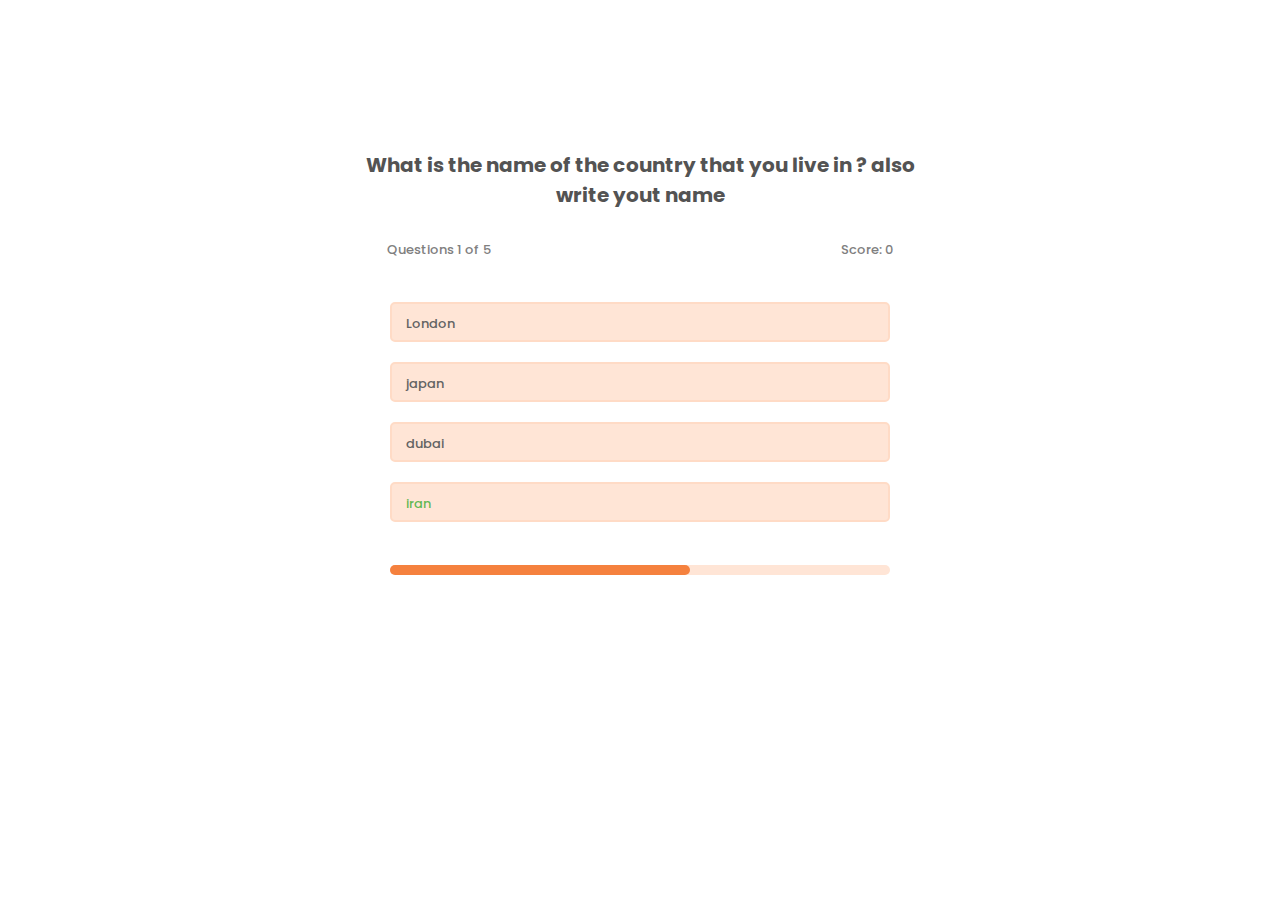
<file: index.html>
<!DOCTYPE html>
<html lang="en">
<head>
    <meta charset="UTF-8">
    <meta name="viewport" content="width=device-width, initial-scale=1.0">
    <title>Quiz App</title>
    <link rel="stylesheet" href="index.css">
    <link href="https://fonts.googleapis.com/css2?family=Playfair+Display:ital,wght@0,400..900;1,400..900&family=Poppins:ital,wght@0,100;0,200;0,300;0,400;0,500;0,600;0,700;0,800;0,900;1,100;1,200;1,300;1,400;1,500;1,600;1,700;1,800;1,900&display=swap" rel="stylesheet">
</head>
</head>
<body>

    <!-- START PAGE [1]--> 

    <div class="start-pg  ">
        
        <h1 class="head-text">Quiz Time!</h1>

        <p class="sub-text">Test your knowledge with 
            these fun questions
        </p>

        <button  id="start-btn" class="btn"> Start Quiz</button>

    </div>

    <!-- Q/A PAGE [2]--> 

    <div class="qna-pg active  ">

        <div class="head">

            <h2 class="ques">What is the name of the country that you live in ? also write yout name</h2>

            <div class="score-box">
            
            <p class="total">
                Questions <span>1</span> of <span>5</span>
            </p>

            <p class="score">
                Score: <span>0</span>
            </p>

            </div>

        </div>

        <div class="options">
            <div class="option"><span class="ans">London</span></div>
            <div class="option"><span class="ans">japan</span></div>
            <div class="option"><span class="ans">dubai</span></div>
            <div class="option"><span class="ans true">iran</span></div>
            
        </div>

        
            
            <div class="progress-bar">
                <div class="progress"></div>
            </div>
        
    </div>

    <!-- END PAGE [3]--> 

    <div class="end-pg ">
        
        <h1 class="head-text">Quiz Results</h1>

        <div class="resultdata">
            <p class="sub-text"> You scored <span>3</span> out of <span>5</span>
        </p>
            <h2 class="feedback"><span>Good Job ! keep going </span></h2>
        </div>


        <button id="end-btn" class="btn"> Restart Quiz</button>

    </div>















    
</body>
</html>
</file>
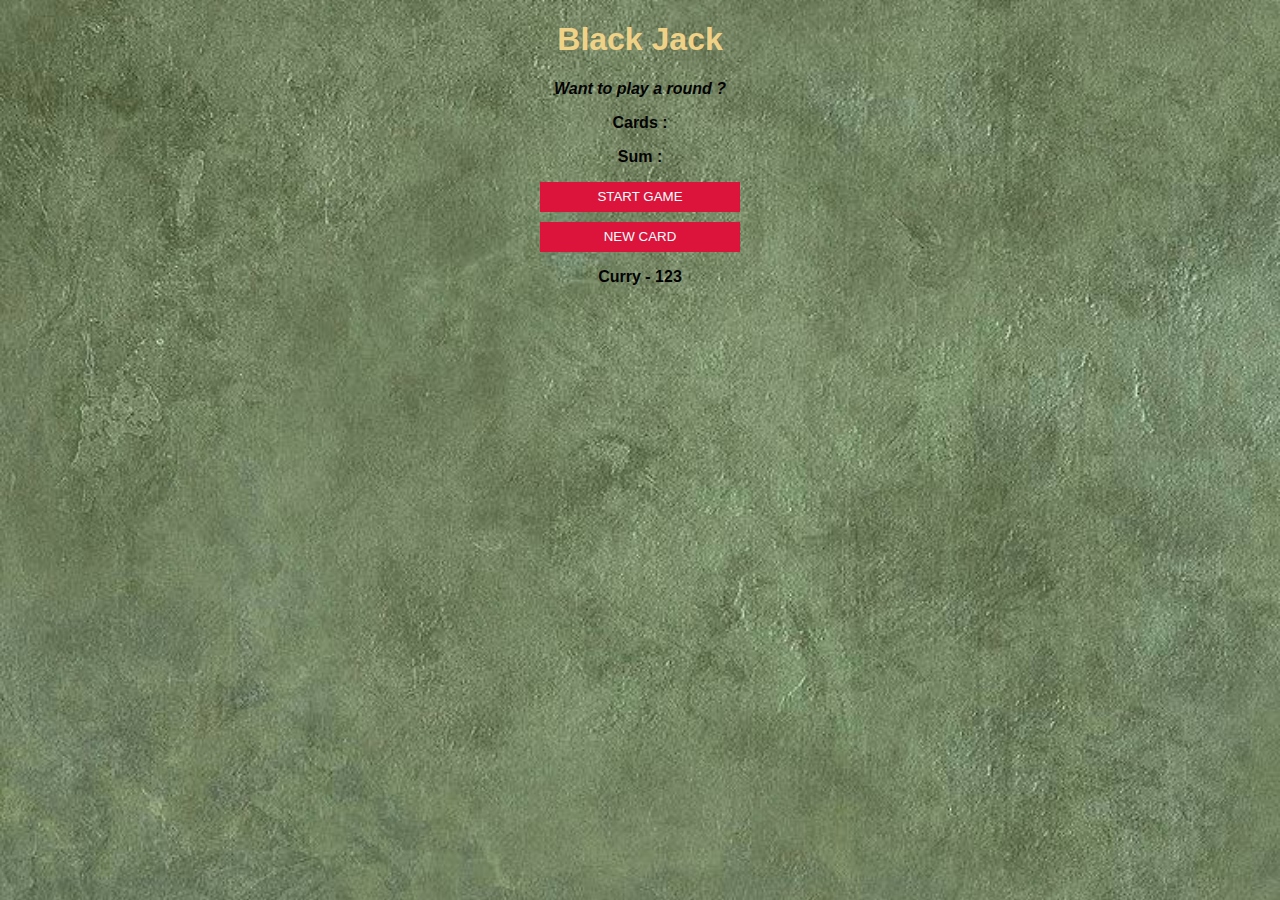
<file: blackjack game/index.html>
<!DOCTYPE html>
<html lang="en">
<head>
    <meta charset="UTF-8">
    <meta name="viewport" content="width=device-width, initial-scale=1.0">
    <title>Blackjackegame</title>
    <link rel="stylesheet", href="index.css">
</head>
<body>
    <h1>Black Jack </h1>
    <p id="msg-el">Want to play a round ?</p>
    <p id="card-el"> Cards :  </p>
    <p id="sum-el"> Sum :  </p>

    <div>
    <button onclick="startgame()">START GAME</button>
    <button onclick="newcard()">NEW CARD</button>
    <p id="player-el"></p>
    </div>
    
    
<script src="index.js"></script>
</body>
</html>
</file>
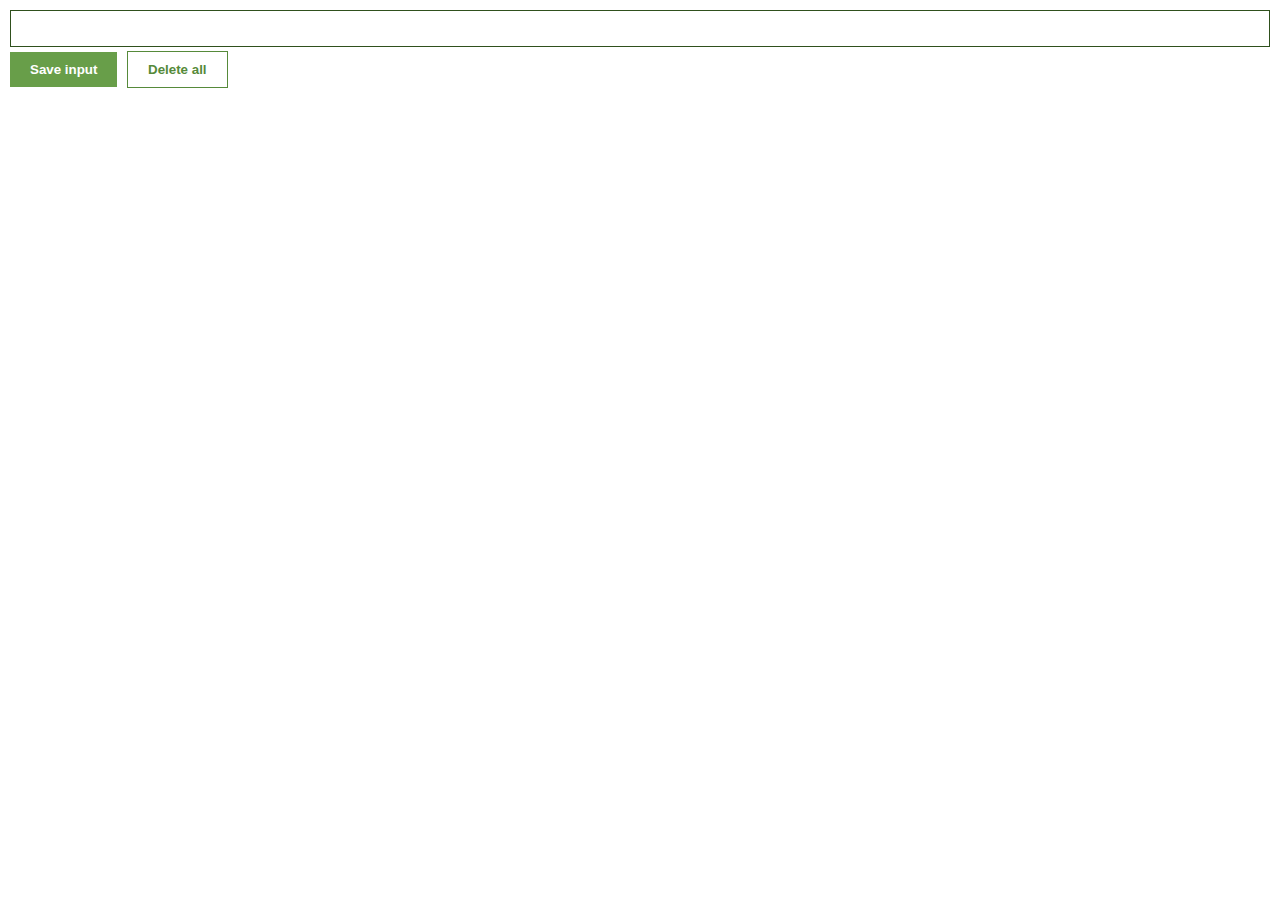
<file: chorme extention/index.html>
<!DOCTYPE html>
<html lang="en">
<head>
    <meta charset="UTF-8">
    <meta name="viewport" content="width=device-width, initial-scale=1.0">
    <link rel="stylesheet" href="index.css">
    <title>Extention</title>
</head>
<body>

    <input type="text" id="input-el">
    <button id="input-btn">Save input</button>
    <button id="delete-btn">Delete all</button>

    <ul id="ul-el">
    </ul>


    <script src="index.js"></script>
</body>
</html>
</file>
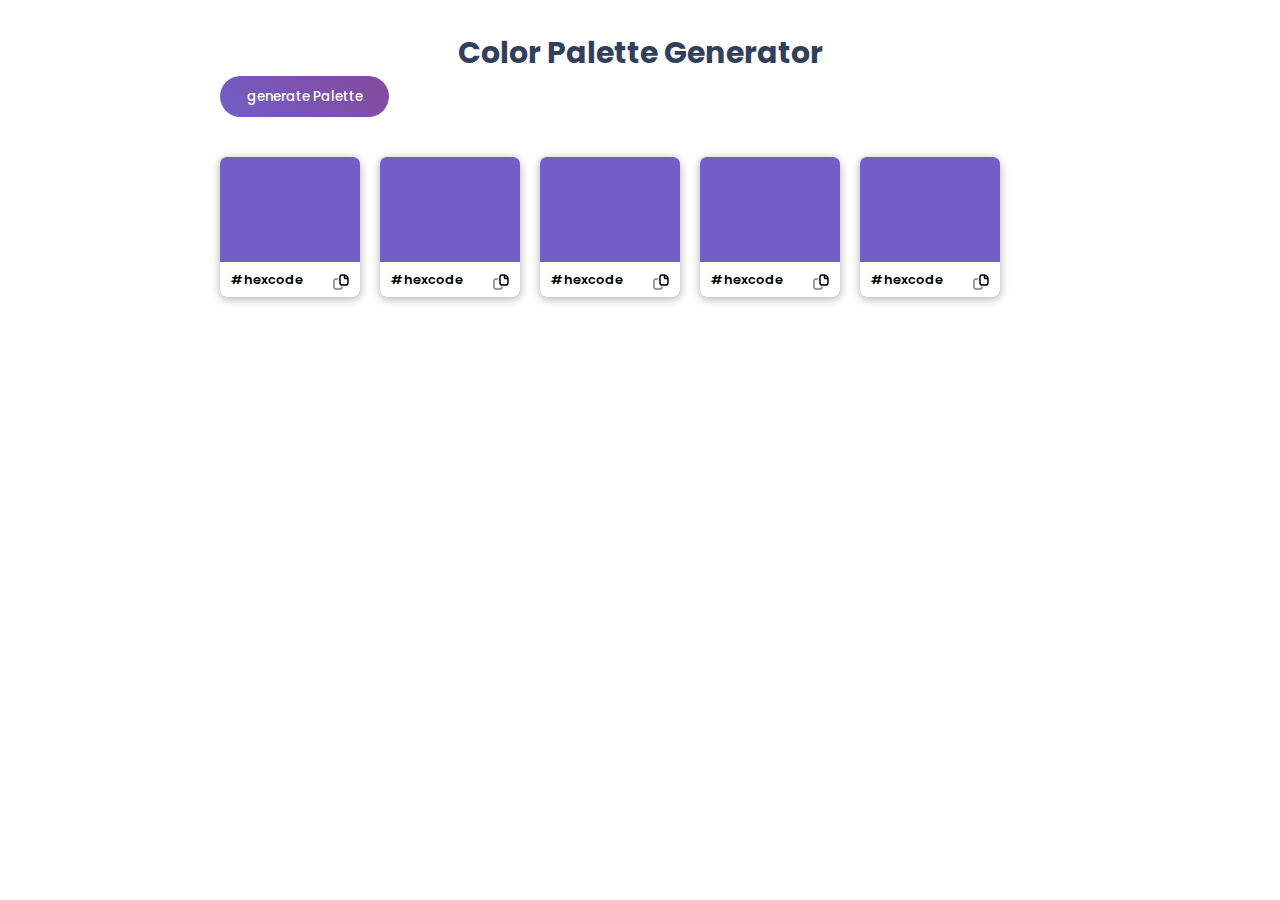
<file: color palettes generator/index.html>
<!DOCTYPE html>
<html lang="en">
<head>
    <meta charset="UTF-8">
    <meta name="viewport" content="width=device-width, initial-scale=1.0">
    <title>Color palette generator</title>
    <link rel="stylesheet" href="index.css">
    <link href="https://fonts.googleapis.com/css2?family=Playfair+Display:ital,wght@0,400..900;1,400..900&family=Poppins:ital,wght@0,100;0,200;0,300;0,400;0,500;0,600;0,700;0,800;0,900;1,100;1,200;1,300;1,400;1,500;1,600;1,700;1,800;1,900&display=swap" rel="stylesheet">
</head>
<body>

<div class="mainbox">
    <div class="header">
        <h1>Color Palette Generator</h1>

        <button id="gen-btn"class="btn">generate Palette</button>
    </div>

    <div class="boxes">

     <div class="box"> 
        
          <div class="content1">
            <p class="hexcode">#hexcode</p>
            <svg src="viewBox="0 0 24 24" fill="none" xmlns="http://www.w3.org/2000/svg">
                <path d="M13.569 4.25H13.794C14.912 4.25 15.624 4.25 16.23 4.412C17.0353 4.62794 17.7695 5.05203 18.359 5.64165C18.9484 6.23128 19.3723 6.96566 19.588 7.771C19.75 8.376 19.75 9.088 19.75 10.206V11.83C19.75 12.365 19.75 12.81 19.72 13.175C19.69 13.555 19.622 13.911 19.45 14.248C19.1866 14.7654 18.7662 15.1862 18.249 15.45C17.911 15.622 17.555 15.69 17.175 15.72C16.811 15.75 16.365 15.75 15.831 15.75H14.17C13.636 15.75 13.19 15.75 12.825 15.72C12.445 15.69 12.089 15.622 11.752 15.45C11.2346 15.1866 10.8138 14.7662 10.55 14.249C10.378 13.911 10.31 13.555 10.28 13.175C10.25 12.81 10.25 12.365 10.25 11.83V7.57C10.25 7.046 10.25 6.641 10.344 6.29C10.4688 5.8237 10.7142 5.39848 11.0554 5.05706C11.3967 4.71564 11.8218 4.47006 12.288 4.345C12.64 4.25 13.045 4.25 13.569 4.25ZM13.667 5.751C12.999 5.751 12.812 5.757 12.677 5.794C12.4651 5.8507 12.2719 5.96213 12.1168 6.11713C11.9616 6.27212 11.8499 6.4652 11.793 6.677C11.757 6.812 11.75 6.999 11.75 7.667V11.8C11.75 12.372 11.75 12.757 11.775 13.052C11.798 13.34 11.84 13.477 11.886 13.568C12.006 13.803 12.197 13.994 12.433 14.114C12.523 14.16 12.66 14.202 12.948 14.225C13.243 14.249 13.628 14.25 14.2 14.25H15.8C16.372 14.25 16.757 14.25 17.053 14.225C17.34 14.202 17.477 14.16 17.568 14.114C17.8031 13.9942 17.9942 13.8031 18.114 13.568C18.16 13.477 18.202 13.34 18.225 13.053C18.249 12.757 18.25 12.373 18.25 11.8V10.333C18.25 9.887 18.25 9.535 18.244 9.25H16.5C16.0359 9.25 15.5908 9.06563 15.2626 8.73744C14.9344 8.40925 14.75 7.96413 14.75 7.5V5.756C14.389 5.75085 14.028 5.74985 13.667 5.751ZM16.25 6V7.5C16.25 7.638 16.362 7.75 16.5 7.75H18C17.6703 6.9587 17.0413 6.32971 16.25 6Z" fill="black"/>
                <path opacity="0.5" d="M8.496 8.25H8.5C8.69891 8.25 8.88968 8.32902 9.03033 8.46967C9.17098 8.61032 9.25 8.80109 9.25 9C9.25 9.19891 9.17098 9.38968 9.03033 9.53033C8.88968 9.67098 8.69891 9.75 8.5 9.75C7.898 9.75 7.286 9.745 6.688 9.834C6.101 9.921 5.819 10.406 5.775 10.948C5.751 11.243 5.75 11.628 5.75 12.2V15.8C5.75 16.372 5.75 16.757 5.775 17.052C5.829 17.716 6.256 18.169 6.947 18.225C7.243 18.249 7.627 18.25 8.2 18.25H9.8C10.325 18.25 11.075 18.364 11.568 18.114C11.992 17.898 12.236 17.467 12.25 16.999C12.2528 16.8011 12.3328 16.6121 12.4729 16.4722C12.6129 16.3323 12.8021 16.2526 13 16.25C13.415 16.25 13.754 16.606 13.75 17.017C13.726 18.037 13.167 18.982 12.249 19.45C11.52 19.821 10.622 19.75 9.83 19.75H8.17C7.378 19.75 6.48 19.821 5.752 19.45C5.23475 19.1869 4.81401 18.7668 4.55 18.25C4.378 17.912 4.31 17.556 4.28 17.176C4.25 16.811 4.25 16.366 4.25 15.831V12.171C4.25 11.636 4.25 11.191 4.28 10.826C4.36 9.853 4.862 9.004 5.752 8.551C6.192 8.326 6.742 8.307 7.227 8.279C7.734 8.251 8.246 8.251 8.497 8.251" fill="black"/>
            </svg>

          </div>


     </div>
   
    <div class="box"> 
         <div class="content2">
                <p class="hexcode">#hexcode</p>
                <svg src="viewBox="0 0 24 24" fill="none" xmlns="http://www.w3.org/2000/svg">
                    <path d="M13.569 4.25H13.794C14.912 4.25 15.624 4.25 16.23 4.412C17.0353 4.62794 17.7695 5.05203 18.359 5.64165C18.9484 6.23128 19.3723 6.96566 19.588 7.771C19.75 8.376 19.75 9.088 19.75 10.206V11.83C19.75 12.365 19.75 12.81 19.72 13.175C19.69 13.555 19.622 13.911 19.45 14.248C19.1866 14.7654 18.7662 15.1862 18.249 15.45C17.911 15.622 17.555 15.69 17.175 15.72C16.811 15.75 16.365 15.75 15.831 15.75H14.17C13.636 15.75 13.19 15.75 12.825 15.72C12.445 15.69 12.089 15.622 11.752 15.45C11.2346 15.1866 10.8138 14.7662 10.55 14.249C10.378 13.911 10.31 13.555 10.28 13.175C10.25 12.81 10.25 12.365 10.25 11.83V7.57C10.25 7.046 10.25 6.641 10.344 6.29C10.4688 5.8237 10.7142 5.39848 11.0554 5.05706C11.3967 4.71564 11.8218 4.47006 12.288 4.345C12.64 4.25 13.045 4.25 13.569 4.25ZM13.667 5.751C12.999 5.751 12.812 5.757 12.677 5.794C12.4651 5.8507 12.2719 5.96213 12.1168 6.11713C11.9616 6.27212 11.8499 6.4652 11.793 6.677C11.757 6.812 11.75 6.999 11.75 7.667V11.8C11.75 12.372 11.75 12.757 11.775 13.052C11.798 13.34 11.84 13.477 11.886 13.568C12.006 13.803 12.197 13.994 12.433 14.114C12.523 14.16 12.66 14.202 12.948 14.225C13.243 14.249 13.628 14.25 14.2 14.25H15.8C16.372 14.25 16.757 14.25 17.053 14.225C17.34 14.202 17.477 14.16 17.568 14.114C17.8031 13.9942 17.9942 13.8031 18.114 13.568C18.16 13.477 18.202 13.34 18.225 13.053C18.249 12.757 18.25 12.373 18.25 11.8V10.333C18.25 9.887 18.25 9.535 18.244 9.25H16.5C16.0359 9.25 15.5908 9.06563 15.2626 8.73744C14.9344 8.40925 14.75 7.96413 14.75 7.5V5.756C14.389 5.75085 14.028 5.74985 13.667 5.751ZM16.25 6V7.5C16.25 7.638 16.362 7.75 16.5 7.75H18C17.6703 6.9587 17.0413 6.32971 16.25 6Z" fill="black"/>
                    <path opacity="0.5" d="M8.496 8.25H8.5C8.69891 8.25 8.88968 8.32902 9.03033 8.46967C9.17098 8.61032 9.25 8.80109 9.25 9C9.25 9.19891 9.17098 9.38968 9.03033 9.53033C8.88968 9.67098 8.69891 9.75 8.5 9.75C7.898 9.75 7.286 9.745 6.688 9.834C6.101 9.921 5.819 10.406 5.775 10.948C5.751 11.243 5.75 11.628 5.75 12.2V15.8C5.75 16.372 5.75 16.757 5.775 17.052C5.829 17.716 6.256 18.169 6.947 18.225C7.243 18.249 7.627 18.25 8.2 18.25H9.8C10.325 18.25 11.075 18.364 11.568 18.114C11.992 17.898 12.236 17.467 12.25 16.999C12.2528 16.8011 12.3328 16.6121 12.4729 16.4722C12.6129 16.3323 12.8021 16.2526 13 16.25C13.415 16.25 13.754 16.606 13.75 17.017C13.726 18.037 13.167 18.982 12.249 19.45C11.52 19.821 10.622 19.75 9.83 19.75H8.17C7.378 19.75 6.48 19.821 5.752 19.45C5.23475 19.1869 4.81401 18.7668 4.55 18.25C4.378 17.912 4.31 17.556 4.28 17.176C4.25 16.811 4.25 16.366 4.25 15.831V12.171C4.25 11.636 4.25 11.191 4.28 10.826C4.36 9.853 4.862 9.004 5.752 8.551C6.192 8.326 6.742 8.307 7.227 8.279C7.734 8.251 8.246 8.251 8.497 8.251" fill="black"/>
                </svg>
        </div>
        
    </div>

    <div class="box"> 
         <div class="content3">
                <p class="hexcode">#hexcode</p>
                <svg src="viewBox="0 0 24 24" fill="none" xmlns="http://www.w3.org/2000/svg">
                    <path d="M13.569 4.25H13.794C14.912 4.25 15.624 4.25 16.23 4.412C17.0353 4.62794 17.7695 5.05203 18.359 5.64165C18.9484 6.23128 19.3723 6.96566 19.588 7.771C19.75 8.376 19.75 9.088 19.75 10.206V11.83C19.75 12.365 19.75 12.81 19.72 13.175C19.69 13.555 19.622 13.911 19.45 14.248C19.1866 14.7654 18.7662 15.1862 18.249 15.45C17.911 15.622 17.555 15.69 17.175 15.72C16.811 15.75 16.365 15.75 15.831 15.75H14.17C13.636 15.75 13.19 15.75 12.825 15.72C12.445 15.69 12.089 15.622 11.752 15.45C11.2346 15.1866 10.8138 14.7662 10.55 14.249C10.378 13.911 10.31 13.555 10.28 13.175C10.25 12.81 10.25 12.365 10.25 11.83V7.57C10.25 7.046 10.25 6.641 10.344 6.29C10.4688 5.8237 10.7142 5.39848 11.0554 5.05706C11.3967 4.71564 11.8218 4.47006 12.288 4.345C12.64 4.25 13.045 4.25 13.569 4.25ZM13.667 5.751C12.999 5.751 12.812 5.757 12.677 5.794C12.4651 5.8507 12.2719 5.96213 12.1168 6.11713C11.9616 6.27212 11.8499 6.4652 11.793 6.677C11.757 6.812 11.75 6.999 11.75 7.667V11.8C11.75 12.372 11.75 12.757 11.775 13.052C11.798 13.34 11.84 13.477 11.886 13.568C12.006 13.803 12.197 13.994 12.433 14.114C12.523 14.16 12.66 14.202 12.948 14.225C13.243 14.249 13.628 14.25 14.2 14.25H15.8C16.372 14.25 16.757 14.25 17.053 14.225C17.34 14.202 17.477 14.16 17.568 14.114C17.8031 13.9942 17.9942 13.8031 18.114 13.568C18.16 13.477 18.202 13.34 18.225 13.053C18.249 12.757 18.25 12.373 18.25 11.8V10.333C18.25 9.887 18.25 9.535 18.244 9.25H16.5C16.0359 9.25 15.5908 9.06563 15.2626 8.73744C14.9344 8.40925 14.75 7.96413 14.75 7.5V5.756C14.389 5.75085 14.028 5.74985 13.667 5.751ZM16.25 6V7.5C16.25 7.638 16.362 7.75 16.5 7.75H18C17.6703 6.9587 17.0413 6.32971 16.25 6Z" fill="black"/>
                    <path opacity="0.5" d="M8.496 8.25H8.5C8.69891 8.25 8.88968 8.32902 9.03033 8.46967C9.17098 8.61032 9.25 8.80109 9.25 9C9.25 9.19891 9.17098 9.38968 9.03033 9.53033C8.88968 9.67098 8.69891 9.75 8.5 9.75C7.898 9.75 7.286 9.745 6.688 9.834C6.101 9.921 5.819 10.406 5.775 10.948C5.751 11.243 5.75 11.628 5.75 12.2V15.8C5.75 16.372 5.75 16.757 5.775 17.052C5.829 17.716 6.256 18.169 6.947 18.225C7.243 18.249 7.627 18.25 8.2 18.25H9.8C10.325 18.25 11.075 18.364 11.568 18.114C11.992 17.898 12.236 17.467 12.25 16.999C12.2528 16.8011 12.3328 16.6121 12.4729 16.4722C12.6129 16.3323 12.8021 16.2526 13 16.25C13.415 16.25 13.754 16.606 13.75 17.017C13.726 18.037 13.167 18.982 12.249 19.45C11.52 19.821 10.622 19.75 9.83 19.75H8.17C7.378 19.75 6.48 19.821 5.752 19.45C5.23475 19.1869 4.81401 18.7668 4.55 18.25C4.378 17.912 4.31 17.556 4.28 17.176C4.25 16.811 4.25 16.366 4.25 15.831V12.171C4.25 11.636 4.25 11.191 4.28 10.826C4.36 9.853 4.862 9.004 5.752 8.551C6.192 8.326 6.742 8.307 7.227 8.279C7.734 8.251 8.246 8.251 8.497 8.251" fill="black"/>
                </svg>
        </div>
        
    </div>

    <div class="box"> 
         <div class="content4">
                <p class="hexcode">#hexcode</p>
                <svg src="viewBox="0 0 24 24" fill="none" xmlns="http://www.w3.org/2000/svg">
                    <path d="M13.569 4.25H13.794C14.912 4.25 15.624 4.25 16.23 4.412C17.0353 4.62794 17.7695 5.05203 18.359 5.64165C18.9484 6.23128 19.3723 6.96566 19.588 7.771C19.75 8.376 19.75 9.088 19.75 10.206V11.83C19.75 12.365 19.75 12.81 19.72 13.175C19.69 13.555 19.622 13.911 19.45 14.248C19.1866 14.7654 18.7662 15.1862 18.249 15.45C17.911 15.622 17.555 15.69 17.175 15.72C16.811 15.75 16.365 15.75 15.831 15.75H14.17C13.636 15.75 13.19 15.75 12.825 15.72C12.445 15.69 12.089 15.622 11.752 15.45C11.2346 15.1866 10.8138 14.7662 10.55 14.249C10.378 13.911 10.31 13.555 10.28 13.175C10.25 12.81 10.25 12.365 10.25 11.83V7.57C10.25 7.046 10.25 6.641 10.344 6.29C10.4688 5.8237 10.7142 5.39848 11.0554 5.05706C11.3967 4.71564 11.8218 4.47006 12.288 4.345C12.64 4.25 13.045 4.25 13.569 4.25ZM13.667 5.751C12.999 5.751 12.812 5.757 12.677 5.794C12.4651 5.8507 12.2719 5.96213 12.1168 6.11713C11.9616 6.27212 11.8499 6.4652 11.793 6.677C11.757 6.812 11.75 6.999 11.75 7.667V11.8C11.75 12.372 11.75 12.757 11.775 13.052C11.798 13.34 11.84 13.477 11.886 13.568C12.006 13.803 12.197 13.994 12.433 14.114C12.523 14.16 12.66 14.202 12.948 14.225C13.243 14.249 13.628 14.25 14.2 14.25H15.8C16.372 14.25 16.757 14.25 17.053 14.225C17.34 14.202 17.477 14.16 17.568 14.114C17.8031 13.9942 17.9942 13.8031 18.114 13.568C18.16 13.477 18.202 13.34 18.225 13.053C18.249 12.757 18.25 12.373 18.25 11.8V10.333C18.25 9.887 18.25 9.535 18.244 9.25H16.5C16.0359 9.25 15.5908 9.06563 15.2626 8.73744C14.9344 8.40925 14.75 7.96413 14.75 7.5V5.756C14.389 5.75085 14.028 5.74985 13.667 5.751ZM16.25 6V7.5C16.25 7.638 16.362 7.75 16.5 7.75H18C17.6703 6.9587 17.0413 6.32971 16.25 6Z" fill="black"/>
                    <path opacity="0.5" d="M8.496 8.25H8.5C8.69891 8.25 8.88968 8.32902 9.03033 8.46967C9.17098 8.61032 9.25 8.80109 9.25 9C9.25 9.19891 9.17098 9.38968 9.03033 9.53033C8.88968 9.67098 8.69891 9.75 8.5 9.75C7.898 9.75 7.286 9.745 6.688 9.834C6.101 9.921 5.819 10.406 5.775 10.948C5.751 11.243 5.75 11.628 5.75 12.2V15.8C5.75 16.372 5.75 16.757 5.775 17.052C5.829 17.716 6.256 18.169 6.947 18.225C7.243 18.249 7.627 18.25 8.2 18.25H9.8C10.325 18.25 11.075 18.364 11.568 18.114C11.992 17.898 12.236 17.467 12.25 16.999C12.2528 16.8011 12.3328 16.6121 12.4729 16.4722C12.6129 16.3323 12.8021 16.2526 13 16.25C13.415 16.25 13.754 16.606 13.75 17.017C13.726 18.037 13.167 18.982 12.249 19.45C11.52 19.821 10.622 19.75 9.83 19.75H8.17C7.378 19.75 6.48 19.821 5.752 19.45C5.23475 19.1869 4.81401 18.7668 4.55 18.25C4.378 17.912 4.31 17.556 4.28 17.176C4.25 16.811 4.25 16.366 4.25 15.831V12.171C4.25 11.636 4.25 11.191 4.28 10.826C4.36 9.853 4.862 9.004 5.752 8.551C6.192 8.326 6.742 8.307 7.227 8.279C7.734 8.251 8.246 8.251 8.497 8.251" fill="black"/>
                </svg>
        </div>
        
    </div>

    <div class="box"> 
         <div class="content5">
                <p class="hexcode">#hexcode</p>
                <svg src="viewBox="0 0 24 24" fill="none" xmlns="http://www.w3.org/2000/svg">
                    <path d="M13.569 4.25H13.794C14.912 4.25 15.624 4.25 16.23 4.412C17.0353 4.62794 17.7695 5.05203 18.359 5.64165C18.9484 6.23128 19.3723 6.96566 19.588 7.771C19.75 8.376 19.75 9.088 19.75 10.206V11.83C19.75 12.365 19.75 12.81 19.72 13.175C19.69 13.555 19.622 13.911 19.45 14.248C19.1866 14.7654 18.7662 15.1862 18.249 15.45C17.911 15.622 17.555 15.69 17.175 15.72C16.811 15.75 16.365 15.75 15.831 15.75H14.17C13.636 15.75 13.19 15.75 12.825 15.72C12.445 15.69 12.089 15.622 11.752 15.45C11.2346 15.1866 10.8138 14.7662 10.55 14.249C10.378 13.911 10.31 13.555 10.28 13.175C10.25 12.81 10.25 12.365 10.25 11.83V7.57C10.25 7.046 10.25 6.641 10.344 6.29C10.4688 5.8237 10.7142 5.39848 11.0554 5.05706C11.3967 4.71564 11.8218 4.47006 12.288 4.345C12.64 4.25 13.045 4.25 13.569 4.25ZM13.667 5.751C12.999 5.751 12.812 5.757 12.677 5.794C12.4651 5.8507 12.2719 5.96213 12.1168 6.11713C11.9616 6.27212 11.8499 6.4652 11.793 6.677C11.757 6.812 11.75 6.999 11.75 7.667V11.8C11.75 12.372 11.75 12.757 11.775 13.052C11.798 13.34 11.84 13.477 11.886 13.568C12.006 13.803 12.197 13.994 12.433 14.114C12.523 14.16 12.66 14.202 12.948 14.225C13.243 14.249 13.628 14.25 14.2 14.25H15.8C16.372 14.25 16.757 14.25 17.053 14.225C17.34 14.202 17.477 14.16 17.568 14.114C17.8031 13.9942 17.9942 13.8031 18.114 13.568C18.16 13.477 18.202 13.34 18.225 13.053C18.249 12.757 18.25 12.373 18.25 11.8V10.333C18.25 9.887 18.25 9.535 18.244 9.25H16.5C16.0359 9.25 15.5908 9.06563 15.2626 8.73744C14.9344 8.40925 14.75 7.96413 14.75 7.5V5.756C14.389 5.75085 14.028 5.74985 13.667 5.751ZM16.25 6V7.5C16.25 7.638 16.362 7.75 16.5 7.75H18C17.6703 6.9587 17.0413 6.32971 16.25 6Z" fill="black"/>
                    <path opacity="0.5" d="M8.496 8.25H8.5C8.69891 8.25 8.88968 8.32902 9.03033 8.46967C9.17098 8.61032 9.25 8.80109 9.25 9C9.25 9.19891 9.17098 9.38968 9.03033 9.53033C8.88968 9.67098 8.69891 9.75 8.5 9.75C7.898 9.75 7.286 9.745 6.688 9.834C6.101 9.921 5.819 10.406 5.775 10.948C5.751 11.243 5.75 11.628 5.75 12.2V15.8C5.75 16.372 5.75 16.757 5.775 17.052C5.829 17.716 6.256 18.169 6.947 18.225C7.243 18.249 7.627 18.25 8.2 18.25H9.8C10.325 18.25 11.075 18.364 11.568 18.114C11.992 17.898 12.236 17.467 12.25 16.999C12.2528 16.8011 12.3328 16.6121 12.4729 16.4722C12.6129 16.3323 12.8021 16.2526 13 16.25C13.415 16.25 13.754 16.606 13.75 17.017C13.726 18.037 13.167 18.982 12.249 19.45C11.52 19.821 10.622 19.75 9.83 19.75H8.17C7.378 19.75 6.48 19.821 5.752 19.45C5.23475 19.1869 4.81401 18.7668 4.55 18.25C4.378 17.912 4.31 17.556 4.28 17.176C4.25 16.811 4.25 16.366 4.25 15.831V12.171C4.25 11.636 4.25 11.191 4.28 10.826C4.36 9.853 4.862 9.004 5.752 8.551C6.192 8.326 6.742 8.307 7.227 8.279C7.734 8.251 8.246 8.251 8.497 8.251" fill="black"/>
                </svg>
        </div>
        
    </div>




      
        
       
    </div>


</div>

























    <script src="index.js"></script>
</body>
</html>
</file>
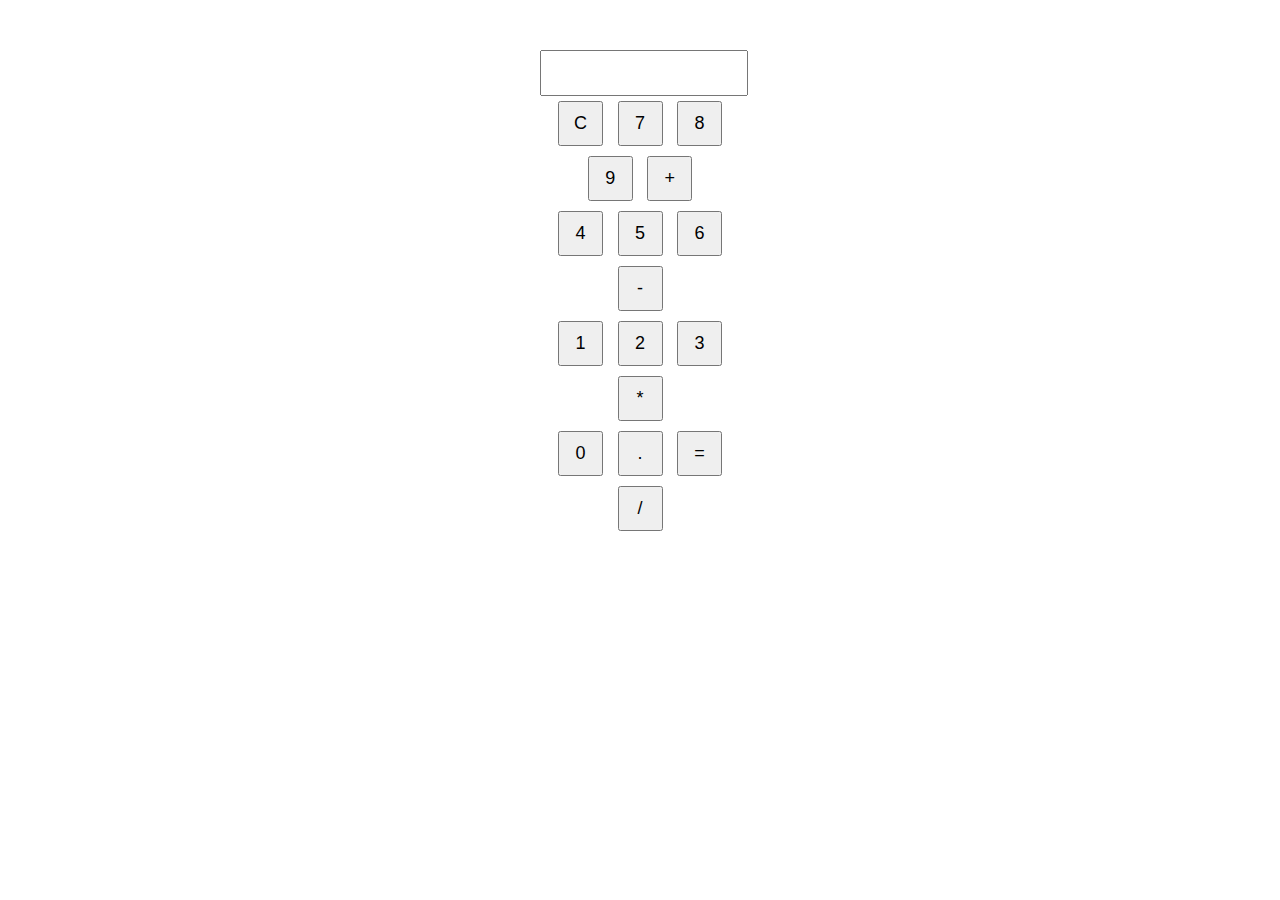
<file: progrmas/index.html>
<!DOCTYPE html>
<html lang="en">
<head>
    <meta charset="UTF-8">
    <meta name="viewport" content="width=device-width, initial-scale=1.0">
    <title>Simple Calculator</title>
    <style>
        body { text-align: center; font-family: Arial, sans-serif; }
        .calculator { width: 200px; margin: 50px auto; }
        input { width: 100%; height: 40px; text-align: right; font-size: 20px; }
        button { width: 45px; height: 45px; margin: 5px; font-size: 18px; }
    </style>
</head>
<body>
    <div class="calculator">
        <input type="text" id="display" readonly>
        <br>
        <button onclick="clearDisplay()">C</button>
        <button onclick="appendToDisplay('7')">7</button>
        <button onclick="appendToDisplay('8')">8</button>
        <button onclick="appendToDisplay('9')">9</button>
        <button onclick="appendToDisplay('+')">+</button>
        <br>
        <button onclick="appendToDisplay('4')">4</button>
        <button onclick="appendToDisplay('5')">5</button>
        <button onclick="appendToDisplay('6')">6</button>
        <button onclick="appendToDisplay('-')">-</button>
        <br>
        <button onclick="appendToDisplay('1')">1</button>
        <button onclick="appendToDisplay('2')">2</button>
        <button onclick="appendToDisplay('3')">3</button>
        <button onclick="appendToDisplay('*')">*</button>
        <br>
        <button onclick="appendToDisplay('0')">0</button>
        <button onclick="appendToDisplay('.')">.</button>
        <button onclick="calculateResult()">=</button>
        <button onclick="appendToDisplay('/')">/</button>
    </div>

    <script>
        function appendToDisplay(value) {
            document.getElementById("display").value += value;
        }

        function clearDisplay() {
            document.getElementById("display").value = "";
        }

        function calculateResult() {
            try {
                document.getElementById("display").value = eval(document.getElementById("display").value);
            } catch {
                document.getElementById("display").value = "Error";
            }
        }
    </script>
</body>
</html>
</file>
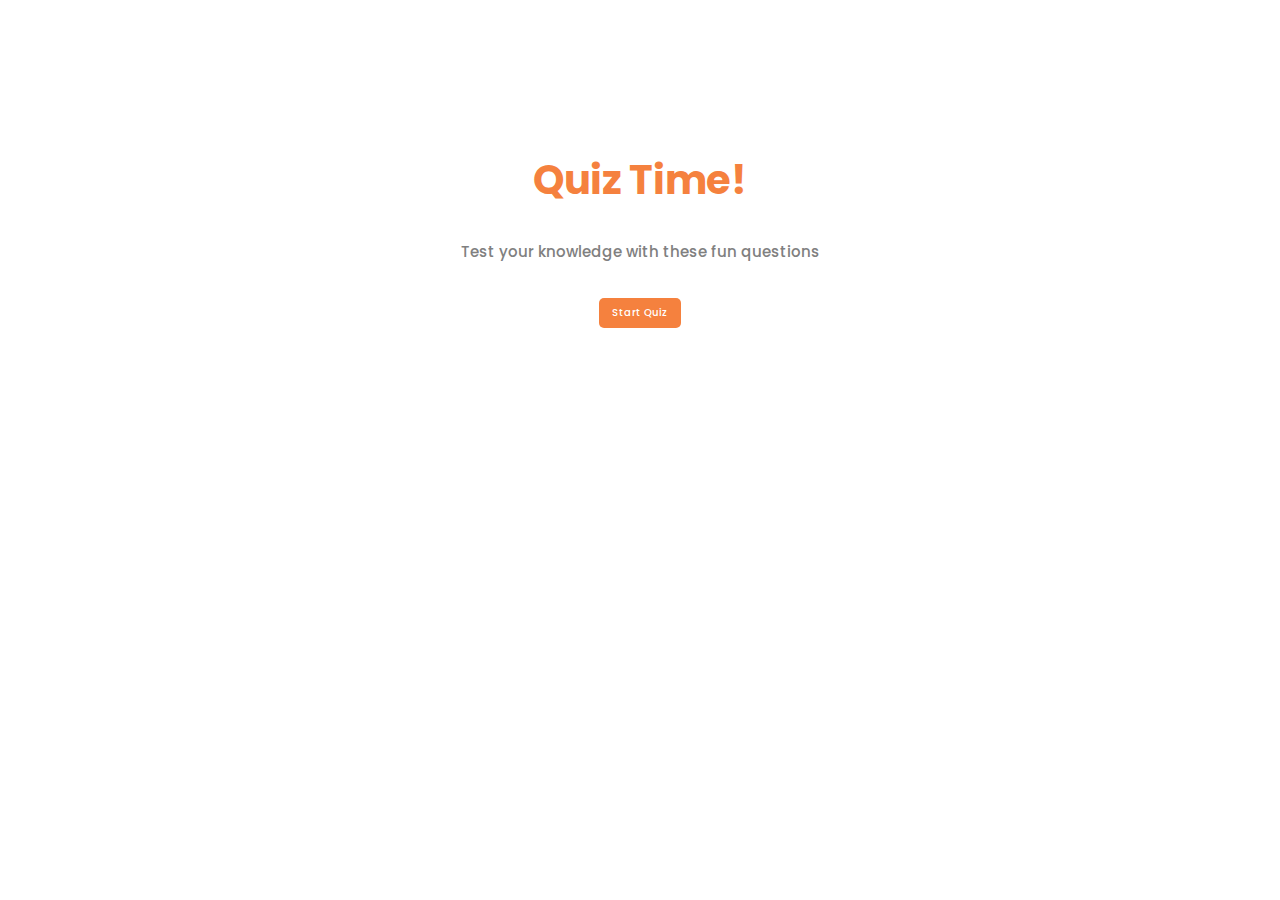
<file: quiz-app/index.html>
<!DOCTYPE html>
<html lang="en">
<head>
    <meta charset="UTF-8">
    <meta name="viewport" content="width=device-width, initial-scale=1.0">
    <title>Quiz App</title>
    <link rel="stylesheet" href="index.css">
    <link href="https://fonts.googleapis.com/css2?family=Playfair+Display:ital,wght@0,400..900;1,400..900&family=Poppins:ital,wght@0,100;0,200;0,300;0,400;0,500;0,600;0,700;0,800;0,900;1,100;1,200;1,300;1,400;1,500;1,600;1,700;1,800;1,900&display=swap" rel="stylesheet">
</head>
</head>
<body>

    <!-- START PAGE [1]--> 

    <div class="start-pg active ">
        
        <h1 class="head-text">Quiz Time!</h1>

        <p class="sub-text">Test your knowledge with 
            these fun questions
        </p>

        <button  id="start-btn" class="btn"> Start Quiz</button>

    </div>

    <!-- Q/A PAGE [2]--> 

    <div class="qna-pg   ">

        <div class="head">

            <h2 class="ques">What is the </h2>

            <div class="score-box">
            
            <p class="total">
                Questions <span id="current-question">1</span> of <span>5</span>
            </p>

            <p class="score">
                Score: <span>0</span>
            </p>

            </div>

        </div>

        <div class="options">
            <div class="option"><span class="ans">option A</span></div>
            <div class="option"><span class="ans">option B</span></div>
            <div class="option"><span class="ans">option C</span></div>
            <div class="option"><span class="ans">option D</span></div>
            
        </div>

        
            
            <div class="progress-bar">
                <div class="progress"></div>
            </div>
        
    </div>

    <!-- END PAGE [3]--> 

    <div class="end-pg ">
        
        <h1 class="head-text">Quiz Results</h1>

        <div class="resultdata">
            <p class="sub-text"> You scored <span>3</span> out of <span>5</span>
        </p>
            <h2 class="feedback"><span>Good Job ! keep going </span></h2>
        </div>


        <button id="end-btn" class="btn"> Restart Quiz</button>

    </div>















   <script src="index.js"></script>
</body>
</html>
</file>
<file: index.css>
html{
    font-size: 62.5%;
}

body{
   
    font-family: 'Poppins';
    margin: 0 auto;
    max-width: 900px;
}

/* START PAGE [1] */

.start-pg {
    
    border-radius: 1.6em;
    padding: 5.0em;
   
    gap: 3em;
    margin: 10em;
    display: grid;
    
    place-items: center;
    
}


.head-text{
    margin: 0;
    font-size:4.0rem;
    color: rgb(245, 129, 62);
}

.sub-text{
    margin: 0;
    font-size:1.5rem;
    font-weight:500;
    color:grey;

}

.btn{
    font-size: 1.0rem;
    border: none;
    border-radius: 0.5em;
    background-color: rgb(245, 129, 62);
    color:rgb(255, 255, 255);
    font-weight:500;
    font-family: 'Poppins';
    padding-left: 1.3em;
    padding-right: 1.3em;
    padding-top: 0.7em;
    padding-bottom: 0.7em;
    cursor: pointer;
    margin: 0.5em;
}

.btn:hover{
    background-color: rgb(240, 163, 118);
    padding-left: 1.5em;
    padding-right: 1.5em;
    padding-top: 0.9em;
   
}




/* Q/A PAGE [2] */

.ques{
    text-align: center;
    margin: 0;
    color: rgb(83, 83, 83);
    font-size: 2rem;
}

.total , .score{
    font-size: 1.3rem;
    margin: 0;
    color: gray;
    font-weight: 500;
}

.qna-pg{
    border-radius: 1.6em;
    padding: 5.0em;
   
    gap: 2.0em;
    margin: 10em;
    display: grid;
    place-items: center;
}

.score-box{
    display: flex;
    gap: 35em;
}

.head{
    display: grid;
    place-items: center;
    gap: 3.0em
}

.options{
    gap:2em;
    display: grid;
    margin: 2.2em;
  
}




.option{
    cursor: pointer;
    box-sizing: border-box;
    padding: 1em;
    border: .2em solid rgb(255, 219, 198);
    border-radius: .5em;
    height: 4em;
    width: 50em ;
    background-color: rgb(255, 229, 214);

}

.option:hover {

    background-color: rgb(253, 206, 179);
    
  
}




.ans{
    
    text-align: center;
    color: rgb(99, 99, 99);
    font-weight: 500;
    padding: .3em;
    font-size: 1.3rem;
}

.ans.true{
    color: rgba(30, 167, 30, 0.719);
}









.progress{
    border-radius: 1em;
    height: 1em;
    width: 30em ;
    max-width: 50em;
    background-color: rgb(245, 129, 62);

}


.progress-bar {
    margin: .1em;
    border-radius: 1em;
    height: 1em;
    width: 50em ;
    background-color: rgb(255, 229, 214);

}



/* END - PAGE [3] */


.end-pg{
    border-radius: 1.6em;
    padding: 5.0em;
    
    gap: 3em;
    margin: 10em;
    display: grid;
    
    place-items: center;
}

.feedback{
    margin: 0;
    font-size: 1.9rem;
    color:  rgb(245, 129, 62);
}

.resultdata{
    display: grid;
    gap: 0.6em;
    text-align: center;
    
}


/* SCREEN */

.start-pg{
    display: none;
}

.start-pg.active{
    display: grid;
}

.qna-pg{
    display: none;
}

.qna-pg.active{
    display: grid;
}

.end-pg{
    display: none;
}

.end-pg.active{
    display: grid;
}
</file>
<file: blackjack game/index.css>
body {
    
    font-family : 'Trebuchet MS', 'Lucida Sans Unicode', 'Lucida Grande', 'Lucida Sans', Arial, sans-serif;
    background-image: url("download (1).jpg");
    background-repeat: no-repeat;
    background-size: cover;
    background-position: center;
    position: relative;
    text-align: center;
}

h1 {
    color: rgb(240, 210, 135);
   
}

p{
    font-family : 'Trebuchet MS', 'Lucida Sans Unicode', 'Lucida Grande', 'Lucida Sans', Arial, sans-serif;
    color: rgb(3, 3, 3);
    font-weight: bold;
}
   

#msg-el {
    font-style: italic;
}


button{
    width: 200px;
    height: 30px;
    background-color: crimson;
    color: azure;
    border: none;
    display: block;
    margin: 10px auto;

    
}
</file>
<file: chorme extention/index.css>
body {
    margin: 0;
    padding: 10px;
    font-family:'Courier New', Courier, monospace;
}

input {
    width: 100%;
    padding: 10px;
    box-sizing: border-box;
    border: 1px solid #2f501d;
    margin-bottom: 4px;
}

button {
    background: #689e49;
    color: white;
    padding: 10px 20px;
    border: 1px;
    font-weight: bold;
}


ul{
    margin-top: 20px;
    list-style-type: none;
    padding-left: 0;
}

li{
   margin-top: 5px;
}

li a{
    color: #689e49;
}

#delete-btn {
    color: #568a3a;
    background-color: white;
    border: 1.5px solid #568a3a;
}
</file>
<file: color palettes generator/index.css>
html{
    font-size: 62.5%;
    
}

body{
    font-family: 'Poppins';
    margin: 0 auto;
    max-width: 900px;
}

.mainbox{
    
    margin: 3em;
    
    gap: 4em;
    display: grid;
}

.header{
    
    gap: 10em;

}



h1{
    text-align: center;
    margin: 0 auto;
    font-size:3rem;
    color: rgb(51, 64, 92);
}

.btn{
    
    border: none;
    color: white;
    background:linear-gradient(45deg,#725ec7,#85499c);
    font-weight: 500;
    font-family: 'Poppins';
    margin: 0 auto;
    border-radius: 10em;
    padding-top: 0.8em;
    padding-bottom: 0.8em;
    padding-left: 2em;
    padding-right: 2em;

}

.boxes{
   
    display: flex;
    gap: 2em;

}

svg{
    height: 2em;
    width: 2em;
}

.hexcode{
    
    font-size: small;
    font-weight: 600;
    margin: 0;

}

.content1 , 
.content2 ,
.content3 ,
.content4 ,
.content5 {
    box-sizing: border-box;
    padding: 1.1em;
    
    height: 3.5em;
    
    margin-top: auto;
    display: flex;
    align-items: center;
    justify-content: space-between;
    width: 100%;
    background-color: white;
}






.box{
    box-shadow:0.0em 0.2em 1.0em rgb(177, 177, 177);
    overflow: hidden;
    display:flex;
    flex-direction: column;
    width: 14em;
    height: 14em;
    border-radius: 0.7em;
    background-color: #725ec7;
}

.box2{
    box-shadow:0.0em 0.2em 1.0em  rgb(177, 177, 177);
    overflow: hidden;
    display:flex;
    flex-direction: column;
    width: 14em;
    height: 14em;
    border-radius: 0.7em;
    background-color: #9789e9;
}

.box3{
    box-shadow:0.0em 0.2em 1.0em  rgb(177, 177, 177);
    overflow: hidden;
    display:flex;
    flex-direction: column;
    width: 14em;
    height: 14em;
    border-radius: 0.7em;
    background-color: #3e2e96;
}

.box4{
    box-shadow:0.0em 0.2em 1.0em  rgb(177, 177, 177);
    overflow: hidden;
    display:flex;
    flex-direction: column;
    width: 14em;
    height: 14em;
    border-radius: 0.7em;
    background-color: #292252;
}

.box5{
    box-shadow:0.0em 0.2em 1.0em  rgb(177, 177, 177);
    overflow: hidden;
    display:flex;
    flex-direction: column;
    width: 14em;
    height: 14em;
    border-radius: 0.7em;
    background-color: #0c062e;
}
</file>
<file: quiz-app/index.css>
html{
    font-size: 62.5%;
    
}

body{
   
    font-family: 'Poppins';
    margin: 0 auto;
    max-width: 900px;
}

/* START PAGE [1] */

.start-pg {
    
    border-radius: 1.6em;
    padding: 5.0em;
   
    gap: 3em;
    margin: 10em;
    display: grid;
    
    place-items: center;
    
}


.head-text{
    text-align: center;
    margin: 0;
    font-size:4.0rem;
    color: rgb(245, 129, 62);
}

.sub-text{
    text-align: center;
    margin: 0;
    font-size:1.5rem;
    font-weight:500;
    color:grey;

}

.btn{
    font-size: 1.0rem;
    border: none;
    border-radius: 0.5em;
    background-color: rgb(245, 129, 62);
    color:rgb(255, 255, 255);
    font-weight:500;
    font-family: 'Poppins';
    padding-left: 1.3em;
    padding-right: 1.3em;
    padding-top: 0.7em;
    padding-bottom: 0.7em;
    cursor: pointer;
    margin: 0.5em;
}

.btn:hover{
    background-color: rgb(240, 163, 118);
    padding-left: 1.5em;
    padding-right: 1.5em;
    padding-top: 0.9em;
   
}




/* Q/A PAGE [2] */

.ques{
    text-align: center;
    margin: 0;
    color: rgb(83, 83, 83);
    font-size: 2rem;
}

.total , .score{
    font-size: 1.3rem;
    margin: 0;
    color: gray;
    font-weight: 500;
}

.qna-pg{
    border-radius: 1.6em;
    padding: 5.0em;
   
    gap: 2.0em;
    margin: 10em;
    display: grid;
    place-items: center;
}

.score-box{
    display: flex;
    gap: 35em;
}

.head{
    display: grid;
    place-items: center;
    gap: 3.0em
}

.options{
    gap:2em;
    display: grid;
    margin: 2.2em;
  
}




.option{
    cursor: pointer;
    box-sizing: border-box;
    padding: 1em;
    border: .2em solid rgb(255, 219, 198);
    border-radius: .5em;
    height: 4em;
    width: 50em ;
    background-color: rgb(255, 229, 214);

}

.option:hover {

    background-color: rgb(253, 206, 179);
    
  
}

.ans{
    
    text-align: center;
    color: rgb(99, 99, 99);
    font-weight: 500;
    padding: .3em;
    font-size: 1.3rem;
}

.option.true{
    background-color: rgb(169, 255, 169);
    border-color: rgb(123, 190, 123);
}


.option.false{    
    background-color: rgb(255, 202, 202);
    border-color: rgb(221, 126, 126);
}

.disabled {
  opacity: 0.6;
}

.progress{
    border-radius: 1em;
    height: 1em;
    width: 0% ;
    transition: width 0.5 ease;
    background-color: rgb(245, 129, 62);

}

.progress-bar {
    margin: .1em;
    border-radius: 1em;
    height: 1em;
    width: 50em ;
    background-color: rgb(255, 229, 214);
    overflow: hidden;

}


/* END - PAGE [3] */

.end-pg{
    border-radius: 1.6em;
    padding: 5.0em;
    
    gap: 3em;
    margin: 10em;
    display: grid;
    
    place-items: center;
}

.feedback{
    margin: 0;
    font-size: 1.9rem;
    color:  rgb(245, 129, 62);
}

.resultdata{
    display: grid;
    gap: 0.6em;
    text-align: center;
    
}


/* SCREEN */

.start-pg{
    display: none;
}

.start-pg.active{
    display: grid;
}

.qna-pg{
    display: none;
}

.qna-pg.active{
    display: grid;
}

.end-pg{
    display: none;
}

.end-pg.active{
    display: grid;
}
</file>
